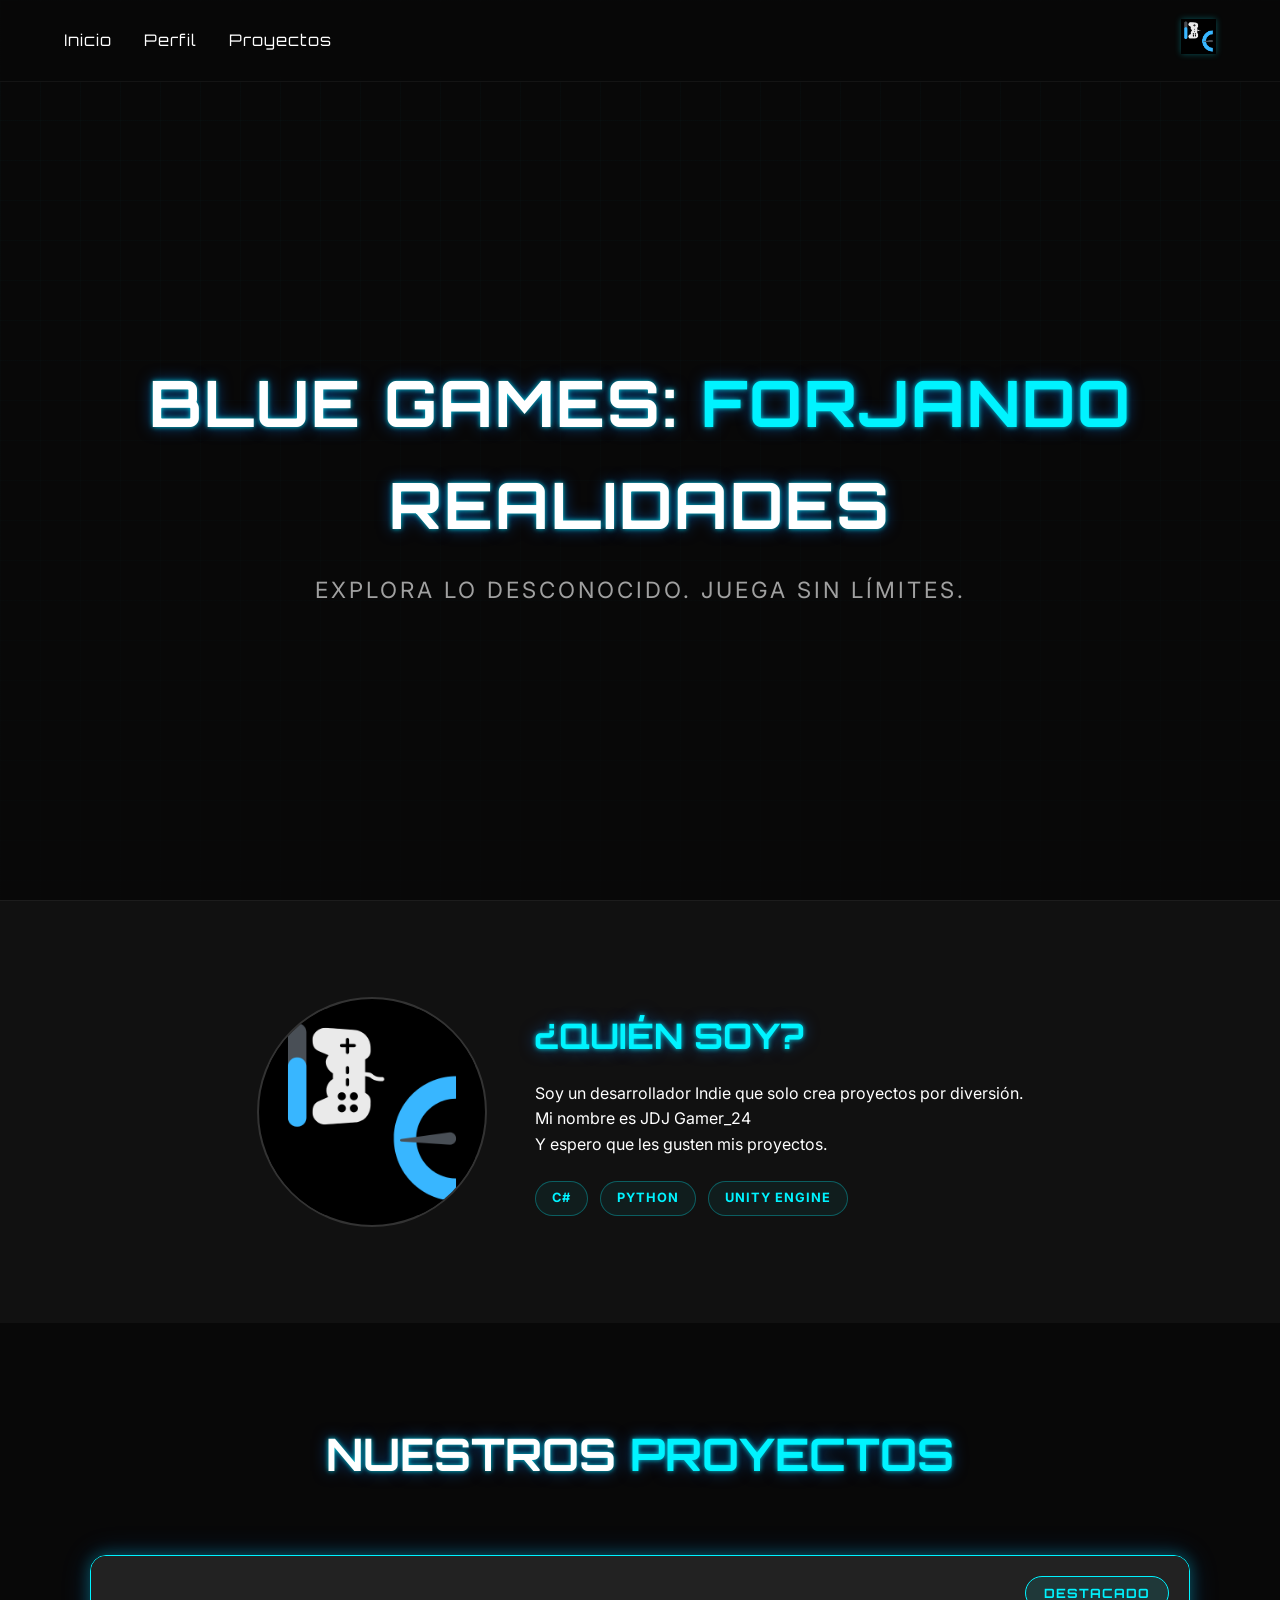
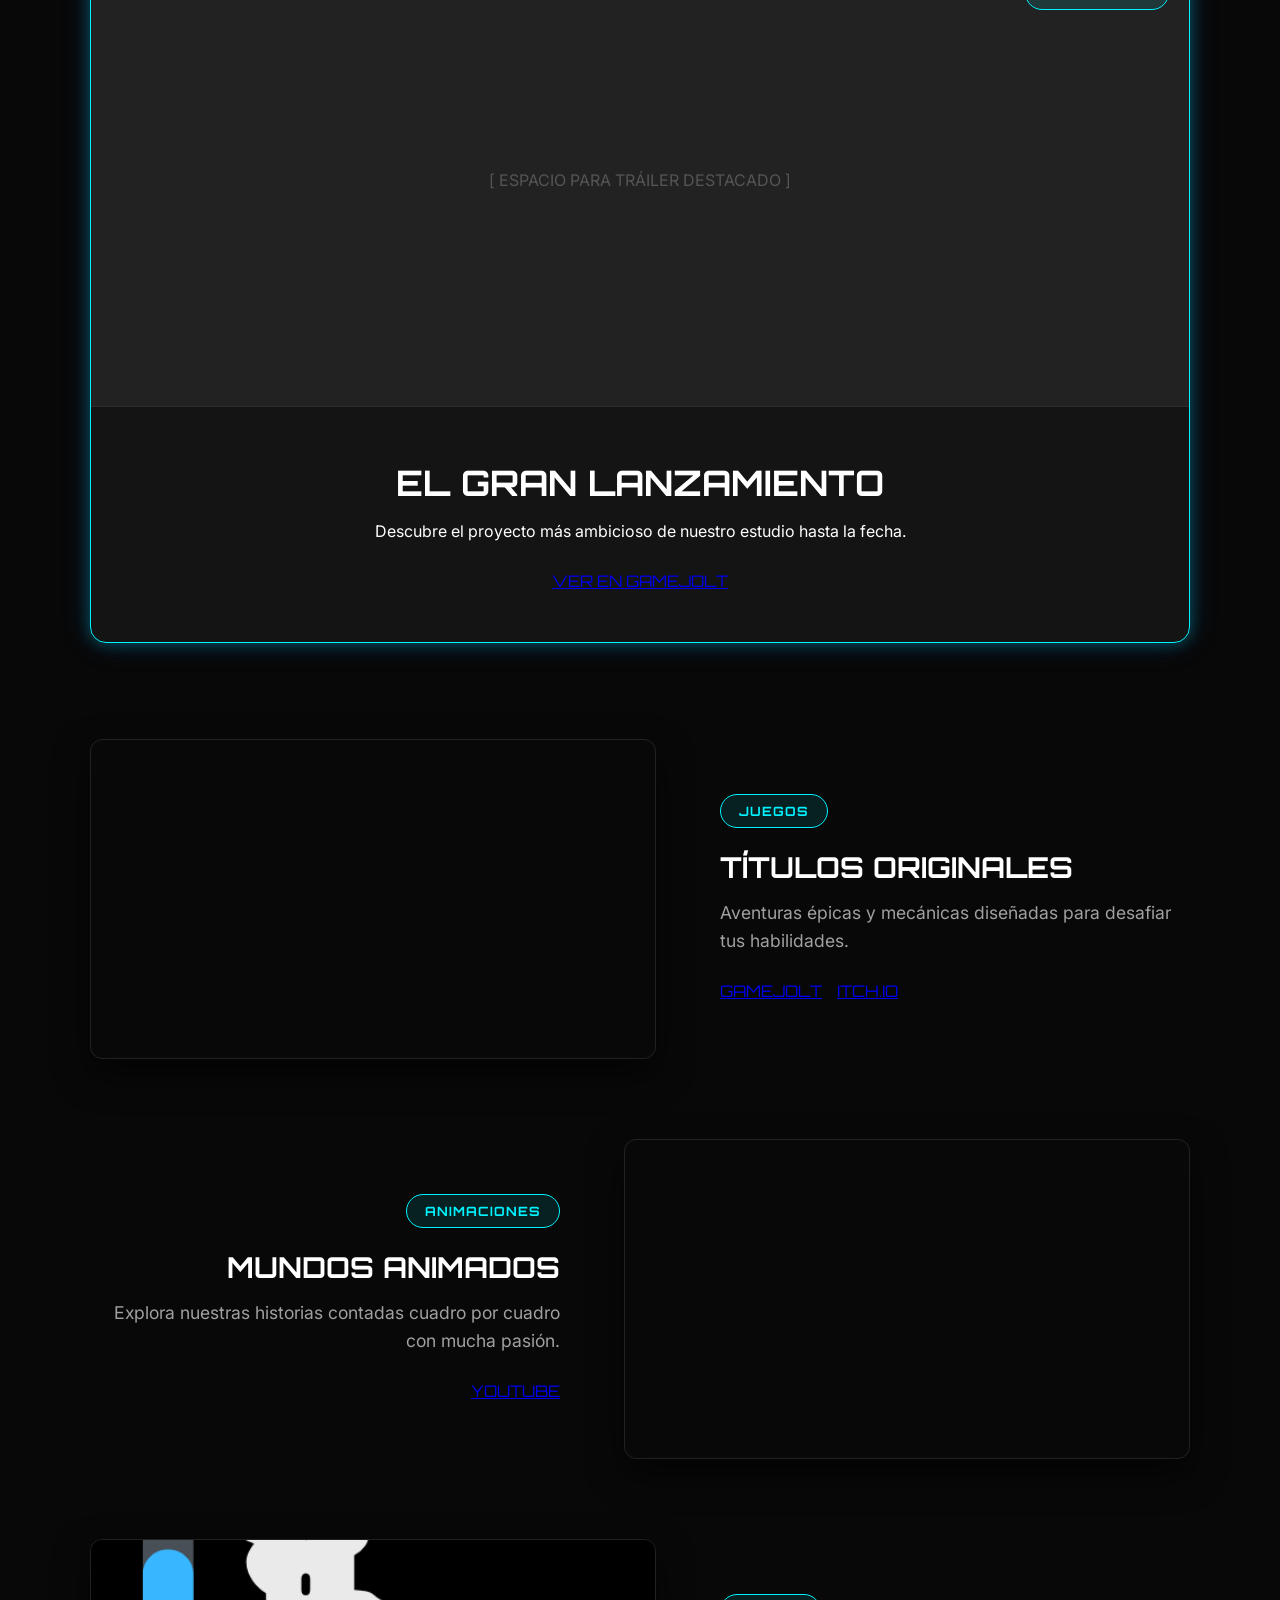
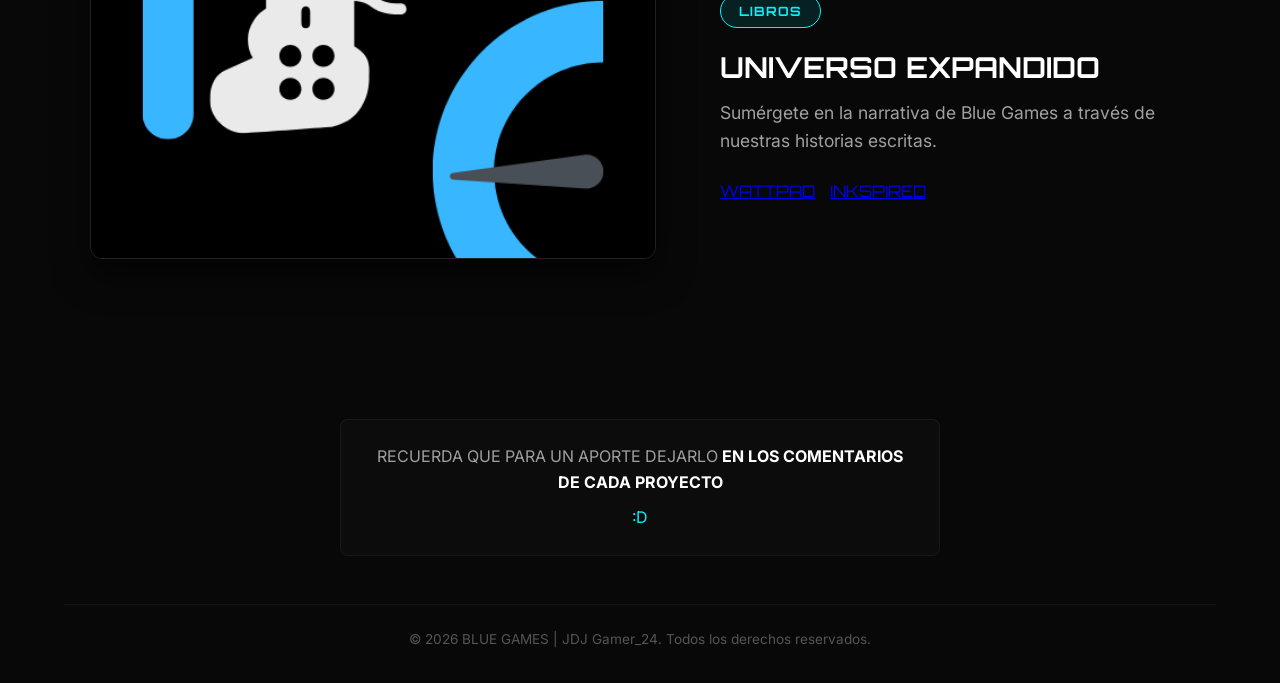
<file: index.html>
<!DOCTYPE html>
<html lang="es">
<head>
    <meta charset="UTF-8">
    <meta name="viewport" content="width=device-width, initial-scale=1.0">
    
    <link rel="preconnect" href="https://fonts.googleapis.com">
    <link rel="preconnect" href="https://fonts.gstatic.com" crossorigin>
    <link href="https://fonts.googleapis.com/css2?family=Inter:wght@400;600&family=Orbitron:wght@700;900&display=swap" rel="stylesheet">
    
    <title>Blue Games | Forjando realidades</title>
    <link rel="icon" type="image/png" href="assets/favicon.png?v=2">
    <link rel="stylesheet" href="css/style.css">
</head>
<body>

    <header>
        <nav>
            <ul>
                <li><a href="#inicio">Inicio</a></li>
                <li><a href="#sobre-mi">Perfil</a></li>
                <li><a href="#proyectos">Proyectos</a></li>
            </ul>
        </nav>
        <div class="logo-container">
            <img src="assets/favicon.png" alt="Logotipo Blue Games" class="logo-img">
        </div>
    </header>

    <section id="inicio" class="hero">
        <video autoplay loop muted playsinline class="hero-video-bg">
            <source src="assets/trailer.mp4" type="video/mp4">
        </video>
        <div class="hero-overlay"></div>
        
        <div class="hero-content oculto">
            <h1>BLUE GAMES: <span>FORJANDO</span> REALIDADES</h1>
            <p class="hero-slogan">Explora lo desconocido. Juega sin límites.</p>
        </div>
    </section>

    <section id="sobre-mi" class="about-section">
        <div class="about-container oculto">
            <div class="profile-img-placeholder">
                <img src="assets/favicon.png" alt="Logotipo Blue Games" class="profile-avatar">
            </div>
            <div class="about-text">
                <h2>¿QUIÉN SOY?</h2>
                <p>Soy un desarrollador Indie que solo crea proyectos por diversión.</p>
                <p>Mi nombre es JDJ Gamer_24</p>
                <p>Y espero que les gusten mis proyectos.</p>
                
                <div class="tech-stack">
                    <span class="tech-badge">C#</span>
                    <span class="tech-badge">PYTHON</span>
                    <span class="tech-badge">UNITY ENGINE</span>
                </div>
            </div>
        </div>
    </section>

    <section id="proyectos" class="games-section">
        <h2 class="section-title oculto">NUESTROS <span>PROYECTOS</span></h2>
        
        <div class="featured-project-container oculto">
            <div class="featured-project">
                <span class="project-type-label absolute-label">Destacado</span>
                <div class="featured-media">
                    <div style="background-color: #222; width: 100%; height: 100%; display:flex; align-items:center; justify-content:center; color:#555;">[ ESPACIO PARA TRÁILER DESTACADO ]</div>
                </div>
                <div class="featured-info">
                    <h3>EL GRAN LANZAMIENTO</h3>
                    <p>Descubre el proyecto más ambicioso de nuestro estudio hasta la fecha.</p>
                    <div class="platform-btn-group row-buttons center-buttons">
                        <a href="https://gamejolt.com/games/TechWar_AStrangeAura/776985" class="platform-btn btn-gamejolt" target="_blank">VER EN GAMEJOLT</a>
                    </div>
                </div>
            </div>
        </div>

        <div class="zigzag-container">
            
            <div class="zigzag-item oculto">
                <div class="zigzag-media">
                    <video autoplay loop muted playsinline class="media-fill">
                        <source src="assets/juegos.mp4" type="video/mp4">
                    </video>
                </div>
                <div class="zigzag-info left-align">
                    <span class="project-type-label static-label">Juegos</span>
                    <h3>TÍTULOS ORIGINALES</h3>
                    <p>Aventuras épicas y mecánicas diseñadas para desafiar tus habilidades.</p>
                    <div class="platform-btn-group row-buttons">
                        <a href="https://gamejolt.com/@JDJGamer_24" class="platform-btn btn-gamejolt" target="_blank">GAMEJOLT</a>
                        <a href="https://jdj-gamer-24.itch.io/" class="platform-btn btn-itchio" target="_blank">ITCH.IO</a>
                    </div>
                </div>
            </div>

            <div class="zigzag-item reverse oculto">
                <div class="zigzag-media">
                    <video autoplay loop muted playsinline class="media-fill">
                        <source src="assets/animaciones.mp4" type="video/mp4">
                    </video>
                </div>
                <div class="zigzag-info right-align">
                    <span class="project-type-label static-label">Animaciones</span>
                    <h3>MUNDOS ANIMADOS</h3>
                    <p>Explora nuestras historias contadas cuadro por cuadro con mucha pasión.</p>
                    <div class="platform-btn-group row-buttons">
                        <a href="https://youtube.com/" class="platform-btn btn-youtube" target="_blank">YOUTUBE</a>
                    </div>
                </div>
            </div>

            <div class="zigzag-item oculto">
                <div class="zigzag-media">
                    <img src="assets/portada-libro.png" alt="Portada de Libro" class="media-fill">
                </div>
                <div class="zigzag-info left-align">
                    <span class="project-type-label static-label">Libros</span>
                    <h3>UNIVERSO EXPANDIDO</h3>
                    <p>Sumérgete en la narrativa de Blue Games a través de nuestras historias escritas.</p>
                    <div class="platform-btn-group row-buttons">
                        <a href="https://www.wattpad.com/user/JDJGamer_2416" class="platform-btn btn-wattpad" target="_blank">WATTPAD</a>
                        <a href="https://getinkspired.com/es/u/jdj-gamer_21/" class="platform-btn btn-inkspired" target="_blank">INKSPIRED</a>
                    </div>
                </div>
            </div>

        </div>
    </section>

    <footer>
        <div class="footer-content oculto">
            <div class="reminder-box">
                <p class="reminder-text">
                    RECUERDA QUE PARA UN APORTE DEJARLO <strong>EN LOS COMENTARIOS DE CADA PROYECTO</strong>
                    <span class="smile">:D</span>
                </p>
            </div>
        </div>
        <div class="footer-bottom">
            <p class="footer-credit">&copy; 2026 BLUE GAMES | JDJ Gamer_24. Todos los derechos reservados.</p>
        </div>
    </footer>

    <script src="js/script.js"></script>
</body>
</html>
</file>
<file: css/style.css>
:root {
    --primary-blue: #007BFF;
    --neon-blue: #00F3FF; 
    --dark-bg: #080808;
    --dark-card-bg: #111;
    --text-light: #ffffff;
    --text-muted: #a0a0a0;
    --glass-bg: rgba(26, 26, 26, 0.7);
    --glass-border: rgba(255, 255, 255, 0.1);
    --neon-box-glow: 0 0 15px rgba(0, 243, 255, 0.3), 0 0 30px rgba(0, 123, 255, 0.2);
    --subtle-text-glow: 0 0 5px rgba(0, 243, 255, 0.8), 0 0 15px rgba(0, 123, 255, 0.5);
}

html {
    scroll-behavior: smooth;
    scroll-padding-top: 80px; 
}

* {
    margin: 0;
    padding: 0;
    box-sizing: border-box;
}

body {
    background-color: var(--dark-bg);
    color: var(--text-light);
    line-height: 1.6;
    /* Tipografía secundaria global */
    font-family: 'Inter', sans-serif; 
    
    /* Fondo con textura de cuadrícula Blueprint */
    background-image: 
        linear-gradient(rgba(0, 243, 255, 0.03) 1px, transparent 1px),
        linear-gradient(90deg, rgba(0, 243, 255, 0.03) 1px, transparent 1px);
    background-size: 40px 40px;
    background-attachment: fixed;
    overflow-x: hidden;
}

/* Tipografía de Títulos */
h1, h2, .section-title, .project-type-label, .platform-btn, nav a {
    font-family: 'Orbitron', sans-serif;
}

header {
    background-color: rgba(8, 8, 8, 0.9);
    padding: 1.2rem 5%;
    display: flex;
    justify-content: space-between; 
    align-items: center;
    border-bottom: 1px solid rgba(255, 255, 255, 0.05);
    position: fixed;
    top: 0;
    width: 100%;
    z-index: 100;
    backdrop-filter: blur(10px);
}

nav ul { list-style: none; display: flex; gap: 2rem; }
nav a {
    color: var(--text-light);
    text-decoration: none;
    letter-spacing: 1px;
    transition: color 0.3s ease;
}
nav a:hover { color: var(--neon-blue); }
.logo-img { height: 35px; filter: drop-shadow(0 0 3px rgba(0, 243, 255, 0.3)); }

/* --- SECCIÓN HERO (PANTALLA COMPLETA) --- */
.hero {
    position: relative;
    display: flex;
    align-items: center;
    justify-content: center;
    min-height: 100vh;
    width: 100vw;
    padding: 0 5%;
    overflow: hidden;
}

.hero-video-bg {
    position: absolute;
    top: 0;
    left: 0;
    width: 100%;
    height: 100%;
    object-fit: cover;
    z-index: -2;
}

.hero-overlay {
    position: absolute;
    top: 0;
    left: 0;
    width: 100%;
    height: 100%;
    background: linear-gradient(to bottom, rgba(8,8,8,0.4) 0%, rgba(8,8,8,0.9) 100%);
    z-index: -1;
}

.hero-content {
    text-align: center;
    z-index: 1;
    margin-top: 60px;
}

.hero h1 {
    font-size: 4rem;
    margin-bottom: 1rem;
    text-transform: uppercase;
    color: var(--text-light);
    text-shadow: var(--subtle-text-glow);
    letter-spacing: 2px;
}

.hero h1 span { color: var(--neon-blue); }

.hero-slogan {
    color: var(--text-muted);
    font-size: 1.4rem;
    letter-spacing: 3px;
    text-transform: uppercase;
}

/* --- SECCIÓN SOBRE MÍ --- */
.about-section {
    padding: 6rem 5%;
    background-color: var(--dark-card-bg);
    border-top: 1px solid rgba(255, 255, 255, 0.05);
}

.about-container {
    display: flex;
    align-items: center;
    justify-content: center;
    gap: 3rem;
    max-width: 1000px;
    margin: 0 auto;
}

.profile-img-placeholder {
    width: 230px;
    height: 230px;
    border-radius: 50%;
    background-color: #000000;
    border: 2px solid #333;
    display: flex;
    align-items: center;
    justify-content: center;
    flex-shrink: 0;
    overflow: hidden;
    transition: border-color 0.3s ease;
}

.profile-img-placeholder img {
    width: 100%;
    height: 100%;
    object-fit: contain;
    padding: 10px;
}

.profile-img-placeholder:hover {
    border-color: var(--neon-blue);
    box-shadow: var(--neon-box-glow);
}

.about-text h2 {
    font-size: 2.2rem;
    color: var(--neon-blue); 
    margin-bottom: 1rem;
    text-shadow: var(--subtle-text-glow);
}

/* Insignias Stack Tecnológico */
.tech-stack {
    display: flex;
    gap: 12px;
    margin-top: 1.5rem;
    flex-wrap: wrap;
}

.tech-badge {
    background-color: rgba(0, 243, 255, 0.05);
    border: 1px solid rgba(0, 243, 255, 0.3);
    color: var(--neon-blue);
    padding: 6px 16px;
    border-radius: 20px;
    font-size: 0.8rem;
    font-weight: 700;
    letter-spacing: 1px;
}

/* --- SECCIÓN DE PROYECTOS (DESTACADO Y ZIG-ZAG) --- */
.games-section { padding: 6rem 5%; }

.section-title {
    text-align: center;
    font-size: 2.8rem;
    margin-bottom: 4rem;
    color: var(--text-light);
    text-shadow: var(--subtle-text-glow);
}
.section-title span { color: var(--neon-blue); }

/* Etiquetas de categoría */
.project-type-label {
    background-color: rgba(0, 243, 255, 0.1);
    color: var(--neon-blue);
    padding: 6px 18px;
    border-radius: 20px;
    font-size: 0.8rem;
    border: 1px solid var(--neon-blue);
    text-transform: uppercase;
    font-weight: bold;
    letter-spacing: 1px;
}
.absolute-label { position: absolute; top: 20px; right: 20px; z-index: 10; }
.static-label { display: inline-block; margin-bottom: 1rem; }

/* Grupo de botones en fila */
.row-buttons {
    display: flex;
    flex-direction: row;
    gap: 15px;
    margin-top: 1.5rem;
    flex-wrap: wrap;
}
.center-buttons { justify-content: center; }

/* --- 1. PROYECTO DESTACADO --- */
.featured-project-container {
    max-width: 1100px;
    margin: 0 auto 6rem auto;
}
.featured-project {
    background-color: var(--glass-bg);
    border: 1px solid var(--neon-blue); /* Borde especial brillante */
    border-radius: 16px;
    overflow: hidden;
    box-shadow: var(--neon-box-glow);
    position: relative;
    text-align: center;
    transition: transform 0.3s ease;
}
.featured-project:hover { transform: translateY(-5px); }

.featured-media {
    width: 100%;
    height: 450px;
    position: relative;
}
.featured-info {
    padding: 3rem 2rem;
    border-top: 1px solid var(--glass-border);
}
.featured-info h3 {
    font-family: 'Orbitron', sans-serif;
    font-size: 2.2rem;
    color: var(--text-light);
    margin-bottom: 0.5rem;
}

/* --- 2. RECORRIDO ZIG-ZAG --- */
.zigzag-container {
    max-width: 1100px;
    margin: 0 auto;
    display: flex;
    flex-direction: column;
    gap: 5rem; /* Espacio grande entre cada proyecto */
}

.zigzag-item {
    display: flex;
    align-items: center;
    gap: 4rem;
}

/* La clase reverse invierte el orden para Animaciones */
.zigzag-item.reverse {
    flex-direction: row-reverse;
}

.zigzag-media {
    flex: 1.2; /* El video/imagen ocupa un poco más de espacio que el texto */
    height: 320px;
    border-radius: 12px;
    overflow: hidden;
    border: 1px solid var(--glass-border);
    box-shadow: 0 15px 35px rgba(0,0,0,0.6);
    transition: transform 0.4s ease, border-color 0.4s ease;
}
.zigzag-media:hover {
    transform: scale(1.03);
    border-color: var(--neon-blue);
}

.media-fill {
    width: 100%;
    height: 100%;
    object-fit: cover; /* Adapta el video/imagen sin deformarlo */
    display: block;
}

.zigzag-info {
    flex: 1;
    display: flex;
    flex-direction: column;
    justify-content: center;
}
.left-align { align-items: flex-start; text-align: left; }
.right-align { align-items: flex-end; text-align: right; }

.zigzag-info h3 {
    font-family: 'Orbitron', sans-serif;
    font-size: 1.8rem;
    color: var(--text-light);
    margin-bottom: 0.5rem;
}
.zigzag-info p {
    color: var(--text-muted);
    font-size: 1.1rem;
}

/* --- RESPONSIVIDAD (Actualiza la parte de móviles) --- */
@media (max-width: 900px) {
    .zigzag-item, .zigzag-item.reverse {
        flex-direction: column;
        gap: 2rem;
    }
    .zigzag-info.left-align, .zigzag-info.right-align {
        align-items: center;
        text-align: center;
    }
    .row-buttons { justify-content: center; }
    .featured-media { height: 280px; }
    .zigzag-media { width: 100%; height: 250px; }
}

/* --- FOOTER --- */
footer {
    padding: 4rem 5% 2rem 5%;
    display: flex;
    flex-direction: column;
    align-items: center;
}
.footer-content { text-align: center; max-width: 600px; margin-bottom: 3rem; }
.reminder-box {
    background-color: rgba(255, 255, 255, 0.02);
    border: 1px solid rgba(255, 255, 255, 0.05);
    padding: 1.5rem 2rem;
    border-radius: 8px;
}
.reminder-text { color: var(--text-muted); }
.reminder-text strong { color: var(--text-light); }
.smile { display: block; margin-top: 10px; color: var(--neon-blue); }
.footer-bottom { width: 100%; border-top: 1px solid rgba(255, 255, 255, 0.05); padding-top: 1.5rem; text-align: center; }
.footer-credit { font-size: 0.85rem; color: #555; }

/* --- ANIMACIONES DE SCROLL --- */
.oculto {
    opacity: 0;
    transform: translateY(50px);
    transition: opacity 0.8s ease-out, transform 0.8s ease-out;
}

.visible {
    opacity: 1;
    transform: translateY(0);
}

/* --- RESPONSIVIDAD --- */
@media (max-width: 900px) {
    .hero h1 { font-size: 3rem; }
    .about-container { flex-direction: column; text-align: center; }
    .tech-stack { justify-content: center; }
}

@media (max-width: 600px) {
    .games-grid { grid-template-columns: 1fr; }
    .hero h1 { font-size: 2.2rem; }
    .hero-slogan { font-size: 1rem; }
    .row-buttons { flex-direction: column !important; }
    header { flex-direction: column; gap: 15px; }
}
</file>
